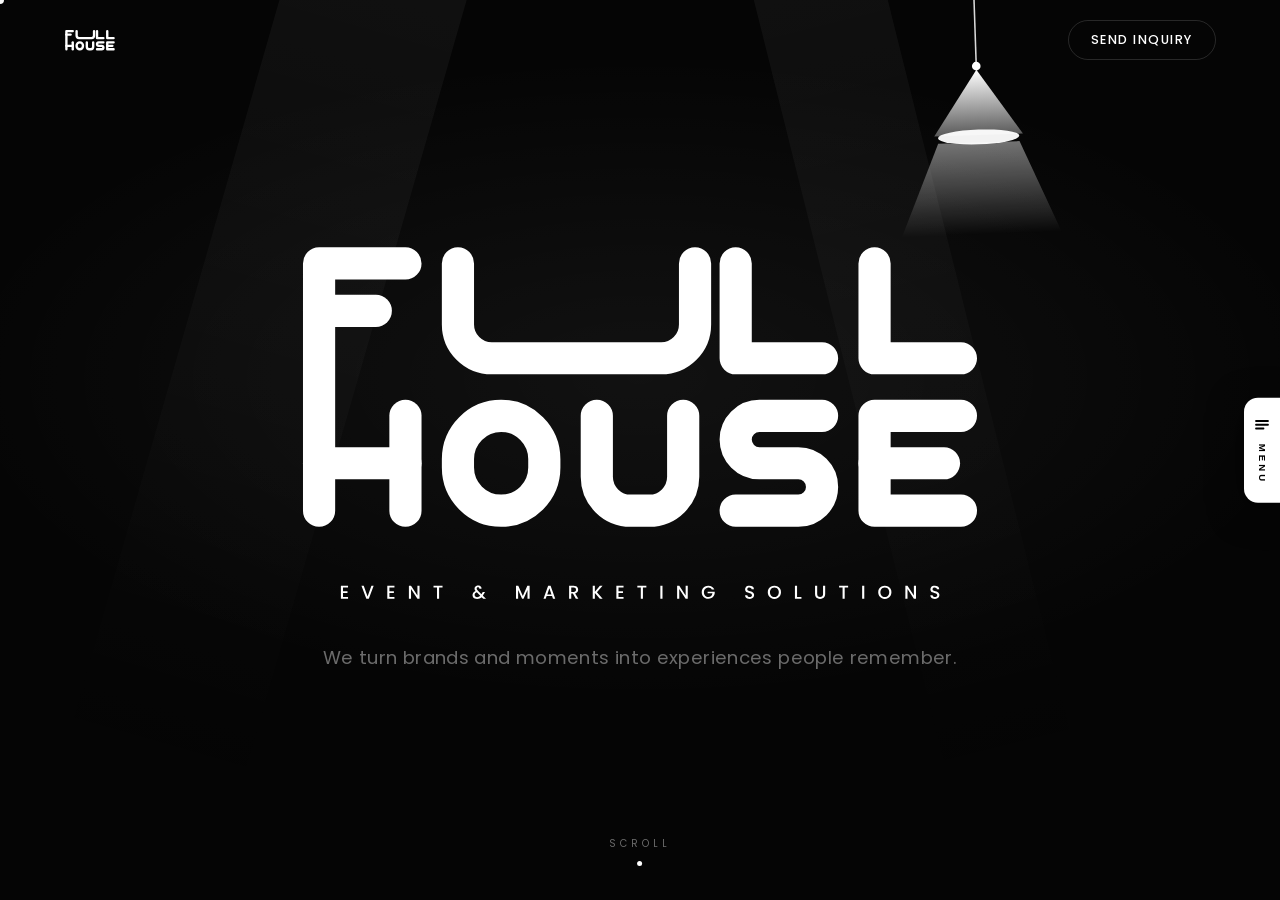
<file: index.html>
<!DOCTYPE html>
<html lang="en">
<head>
<meta charset="UTF-8">
<meta name="viewport" content="width=device-width, initial-scale=1.0">
<title>Full House — Event & Marketing Solutions</title>
<meta name="description" content="Full House is an events and marketing company. We design, build and run experiences, and we create the brands and campaigns that fill them.">
<link rel="stylesheet" href="css/style.css">
</head>
<body>
<svg xmlns="http://www.w3.org/2000/svg" xmlns:xlink="http://www.w3.org/1999/xlink" width="0" height="0" style="position:absolute">
<defs>
<g>
<symbol overflow="visible" id="glyph0-0">
<path style="stroke:none;" d="M 0 -11.546875 L 8.25 -11.546875 L 8.25 0 L 0 0 Z M 6.9375 -10.71875 L 1.3125 -10.71875 L 4.125 -6.515625 Z M 0.828125 -1.5625 L 3.625 -5.78125 L 0.828125 -9.984375 Z M 7.421875 -1.5625 L 7.421875 -9.984375 L 4.625 -5.78125 Z M 6.9375 -0.828125 L 4.125 -5.03125 L 1.3125 -0.828125 Z M 6.9375 -0.828125 "/>
</symbol>
<symbol overflow="visible" id="glyph0-1">
<path style="stroke:none;" d="M 3.125 -9.953125 L 3.125 -6.578125 L 7.078125 -6.578125 L 7.078125 -5.046875 L 3.125 -5.046875 L 3.125 -1.53125 L 7.578125 -1.53125 L 7.578125 0 L 1.234375 0 L 1.234375 -11.484375 L 7.578125 -11.484375 L 7.578125 -9.953125 Z M 3.125 -9.953125 "/>
</symbol>
<symbol overflow="visible" id="glyph0-2">
<path style="stroke:none;" d="M 11.125 -11.46875 L 6.8125 0 L 4.640625 0 L 0.3125 -11.46875 L 2.328125 -11.46875 L 5.71875 -1.9375 L 9.140625 -11.46875 Z M 11.125 -11.46875 "/>
</symbol>
<symbol overflow="visible" id="glyph0-3">
<path style="stroke:none;" d="M 10.65625 0 L 8.78125 0 L 3.125 -8.5625 L 3.125 0 L 1.234375 0 L 1.234375 -11.484375 L 3.125 -11.484375 L 8.78125 -2.9375 L 8.78125 -11.484375 L 10.65625 -11.484375 Z M 10.65625 0 "/>
</symbol>
<symbol overflow="visible" id="glyph0-4">
<path style="stroke:none;" d="M 8.640625 -11.46875 L 8.640625 -9.9375 L 5.59375 -9.9375 L 5.59375 0 L 3.71875 0 L 3.71875 -9.9375 L 0.640625 -9.9375 L 0.640625 -11.46875 Z M 8.640625 -11.46875 "/>
</symbol>
<symbol overflow="visible" id="glyph0-5">
<path style="stroke:none;" d=""/>
</symbol>
<symbol overflow="visible" id="glyph0-6">
<path style="stroke:none;" d="M 10.09375 0 L 8.671875 -1.421875 C 8.128906 -0.867188 7.53125 -0.457031 6.875 -0.1875 C 6.226562 0.0820312 5.503906 0.21875 4.703125 0.21875 C 3.890625 0.21875 3.164062 0.078125 2.53125 -0.203125 C 1.90625 -0.492188 1.421875 -0.90625 1.078125 -1.4375 C 0.742188 -1.976562 0.578125 -2.597656 0.578125 -3.296875 C 0.578125 -4.085938 0.800781 -4.796875 1.25 -5.421875 C 1.707031 -6.046875 2.378906 -6.535156 3.265625 -6.890625 C 2.941406 -7.273438 2.710938 -7.632812 2.578125 -7.96875 C 2.453125 -8.3125 2.390625 -8.6875 2.390625 -9.09375 C 2.390625 -9.59375 2.519531 -10.039062 2.78125 -10.4375 C 3.039062 -10.832031 3.410156 -11.144531 3.890625 -11.375 C 4.378906 -11.613281 4.941406 -11.734375 5.578125 -11.734375 C 6.222656 -11.734375 6.773438 -11.609375 7.234375 -11.359375 C 7.691406 -11.109375 8.03125 -10.769531 8.25 -10.34375 C 8.476562 -9.914062 8.570312 -9.4375 8.53125 -8.90625 L 6.65625 -8.90625 C 6.664062 -9.3125 6.5625 -9.628906 6.34375 -9.859375 C 6.132812 -10.085938 5.851562 -10.203125 5.5 -10.203125 C 5.132812 -10.203125 4.835938 -10.09375 4.609375 -9.875 C 4.390625 -9.65625 4.28125 -9.394531 4.28125 -9.09375 C 4.28125 -8.789062 4.363281 -8.492188 4.53125 -8.203125 C 4.695312 -7.910156 4.992188 -7.535156 5.421875 -7.078125 L 8.46875 -4.0625 L 9.640625 -5.984375 L 11.671875 -5.984375 L 10.1875 -3.453125 L 9.765625 -2.765625 L 12.5625 0 Z M 4.703125 -1.390625 C 5.734375 -1.390625 6.644531 -1.8125 7.4375 -2.65625 L 4.40625 -5.703125 C 3.101562 -5.191406 2.453125 -4.410156 2.453125 -3.359375 C 2.453125 -2.804688 2.660156 -2.335938 3.078125 -1.953125 C 3.503906 -1.578125 4.046875 -1.390625 4.703125 -1.390625 Z M 4.703125 -1.390625 "/>
</symbol>
<symbol overflow="visible" id="glyph0-7">
<path style="stroke:none;" d="M 13.3125 -11.46875 L 13.3125 0 L 11.4375 0 L 11.4375 -7.859375 L 7.9375 0 L 6.640625 0 L 3.125 -7.859375 L 3.125 0 L 1.234375 0 L 1.234375 -11.46875 L 3.265625 -11.46875 L 7.296875 -2.46875 L 11.296875 -11.46875 Z M 13.3125 -11.46875 "/>
</symbol>
<symbol overflow="visible" id="glyph0-8">
<path style="stroke:none;" d="M 8.15625 -2.34375 L 3.34375 -2.34375 L 2.53125 0 L 0.5625 0 L 4.671875 -11.484375 L 6.84375 -11.484375 L 10.953125 0 L 8.96875 0 Z M 7.625 -3.875 L 5.765625 -9.203125 L 3.875 -3.875 Z M 7.625 -3.875 "/>
</symbol>
<symbol overflow="visible" id="glyph0-9">
<path style="stroke:none;" d="M 7.1875 0 L 4.546875 -4.59375 L 3.125 -4.59375 L 3.125 0 L 1.234375 0 L 1.234375 -11.46875 L 5.203125 -11.46875 C 6.078125 -11.46875 6.816406 -11.3125 7.421875 -11 C 8.035156 -10.695312 8.492188 -10.285156 8.796875 -9.765625 C 9.097656 -9.253906 9.25 -8.675781 9.25 -8.03125 C 9.25 -7.28125 9.03125 -6.597656 8.59375 -5.984375 C 8.164062 -5.378906 7.5 -4.96875 6.59375 -4.75 L 9.4375 0 Z M 3.125 -6.09375 L 5.203125 -6.09375 C 5.898438 -6.09375 6.425781 -6.265625 6.78125 -6.609375 C 7.144531 -6.960938 7.328125 -7.4375 7.328125 -8.03125 C 7.328125 -8.625 7.148438 -9.085938 6.796875 -9.421875 C 6.441406 -9.765625 5.910156 -9.9375 5.203125 -9.9375 L 3.125 -9.9375 Z M 3.125 -6.09375 "/>
</symbol>
<symbol overflow="visible" id="glyph0-10">
<path style="stroke:none;" d="M 7.5625 0 L 3.125 -5.125 L 3.125 0 L 1.234375 0 L 1.234375 -11.46875 L 3.125 -11.46875 L 3.125 -6.234375 L 7.578125 -11.46875 L 9.9375 -11.46875 L 4.953125 -5.71875 L 10.015625 0 Z M 7.5625 0 "/>
</symbol>
<symbol overflow="visible" id="glyph0-11">
<path style="stroke:none;" d="M 3.125 -11.46875 L 3.125 0 L 1.234375 0 L 1.234375 -11.46875 Z M 3.125 -11.46875 "/>
</symbol>
<symbol overflow="visible" id="glyph0-12">
<path style="stroke:none;" d="M 9.53125 -8.171875 C 9.238281 -8.742188 8.828125 -9.175781 8.296875 -9.46875 C 7.765625 -9.757812 7.15625 -9.90625 6.46875 -9.90625 C 5.707031 -9.90625 5.03125 -9.734375 4.4375 -9.390625 C 3.84375 -9.046875 3.378906 -8.5625 3.046875 -7.9375 C 2.710938 -7.3125 2.546875 -6.585938 2.546875 -5.765625 C 2.546875 -4.929688 2.710938 -4.195312 3.046875 -3.5625 C 3.378906 -2.9375 3.84375 -2.453125 4.4375 -2.109375 C 5.03125 -1.765625 5.707031 -1.59375 6.46875 -1.59375 C 7.488281 -1.59375 8.316406 -1.878906 8.953125 -2.453125 C 9.597656 -3.023438 9.988281 -3.800781 10.125 -4.78125 L 5.828125 -4.78125 L 5.828125 -6.28125 L 12.140625 -6.28125 L 12.140625 -4.8125 C 12.023438 -3.925781 11.707031 -3.109375 11.1875 -2.359375 C 10.675781 -1.609375 10.007812 -1.007812 9.1875 -0.5625 C 8.375 -0.125 7.46875 0.09375 6.46875 0.09375 C 5.382812 0.09375 4.394531 -0.15625 3.5 -0.65625 C 2.613281 -1.15625 1.910156 -1.847656 1.390625 -2.734375 C 0.867188 -3.628906 0.609375 -4.640625 0.609375 -5.765625 C 0.609375 -6.878906 0.867188 -7.878906 1.390625 -8.765625 C 1.910156 -9.660156 2.617188 -10.359375 3.515625 -10.859375 C 4.421875 -11.359375 5.40625 -11.609375 6.46875 -11.609375 C 7.6875 -11.609375 8.769531 -11.304688 9.71875 -10.703125 C 10.675781 -10.109375 11.367188 -9.265625 11.796875 -8.171875 Z M 9.53125 -8.171875 "/>
</symbol>
<symbol overflow="visible" id="glyph0-13">
<path style="stroke:none;" d="M 5.015625 0.109375 C 4.242188 0.109375 3.550781 -0.0195312 2.9375 -0.28125 C 2.320312 -0.550781 1.835938 -0.929688 1.484375 -1.421875 C 1.128906 -1.921875 0.953125 -2.503906 0.953125 -3.171875 L 2.96875 -3.171875 C 3.007812 -2.671875 3.203125 -2.257812 3.546875 -1.9375 C 3.898438 -1.625 4.390625 -1.46875 5.015625 -1.46875 C 5.660156 -1.46875 6.164062 -1.625 6.53125 -1.9375 C 6.894531 -2.25 7.078125 -2.65625 7.078125 -3.15625 C 7.078125 -3.539062 6.960938 -3.851562 6.734375 -4.09375 C 6.515625 -4.332031 6.234375 -4.515625 5.890625 -4.640625 C 5.554688 -4.773438 5.09375 -4.921875 4.5 -5.078125 C 3.75 -5.273438 3.140625 -5.472656 2.671875 -5.671875 C 2.210938 -5.878906 1.816406 -6.195312 1.484375 -6.625 C 1.148438 -7.0625 0.984375 -7.632812 0.984375 -8.34375 C 0.984375 -9.007812 1.148438 -9.585938 1.484375 -10.078125 C 1.816406 -10.578125 2.28125 -10.957031 2.875 -11.21875 C 3.46875 -11.476562 4.15625 -11.609375 4.9375 -11.609375 C 6.039062 -11.609375 6.945312 -11.332031 7.65625 -10.78125 C 8.375 -10.226562 8.769531 -9.46875 8.84375 -8.5 L 6.765625 -8.5 C 6.734375 -8.914062 6.535156 -9.269531 6.171875 -9.5625 C 5.804688 -9.863281 5.328125 -10.015625 4.734375 -10.015625 C 4.191406 -10.015625 3.75 -9.875 3.40625 -9.59375 C 3.070312 -9.320312 2.90625 -8.929688 2.90625 -8.421875 C 2.90625 -8.066406 3.007812 -7.773438 3.21875 -7.546875 C 3.4375 -7.316406 3.707031 -7.132812 4.03125 -7 C 4.363281 -6.875 4.816406 -6.734375 5.390625 -6.578125 C 6.148438 -6.367188 6.769531 -6.160156 7.25 -5.953125 C 7.726562 -5.742188 8.132812 -5.421875 8.46875 -4.984375 C 8.800781 -4.554688 8.96875 -3.976562 8.96875 -3.25 C 8.96875 -2.664062 8.8125 -2.113281 8.5 -1.59375 C 8.1875 -1.082031 7.726562 -0.671875 7.125 -0.359375 C 6.53125 -0.046875 5.828125 0.109375 5.015625 0.109375 Z M 5.015625 0.109375 "/>
</symbol>
<symbol overflow="visible" id="glyph0-14">
<path style="stroke:none;" d="M 6.46875 0.109375 C 5.40625 0.109375 4.421875 -0.140625 3.515625 -0.640625 C 2.617188 -1.140625 1.910156 -1.835938 1.390625 -2.734375 C 0.867188 -3.628906 0.609375 -4.640625 0.609375 -5.765625 C 0.609375 -6.878906 0.867188 -7.878906 1.390625 -8.765625 C 1.910156 -9.660156 2.617188 -10.359375 3.515625 -10.859375 C 4.421875 -11.359375 5.40625 -11.609375 6.46875 -11.609375 C 7.539062 -11.609375 8.523438 -11.359375 9.421875 -10.859375 C 10.328125 -10.359375 11.035156 -9.660156 11.546875 -8.765625 C 12.066406 -7.878906 12.328125 -6.878906 12.328125 -5.765625 C 12.328125 -4.640625 12.066406 -3.628906 11.546875 -2.734375 C 11.035156 -1.835938 10.328125 -1.140625 9.421875 -0.640625 C 8.523438 -0.140625 7.539062 0.109375 6.46875 0.109375 Z M 6.46875 -1.515625 C 7.226562 -1.515625 7.90625 -1.6875 8.5 -2.03125 C 9.09375 -2.382812 9.554688 -2.878906 9.890625 -3.515625 C 10.222656 -4.160156 10.390625 -4.910156 10.390625 -5.765625 C 10.390625 -6.609375 10.222656 -7.347656 9.890625 -7.984375 C 9.554688 -8.617188 9.09375 -9.109375 8.5 -9.453125 C 7.90625 -9.796875 7.226562 -9.96875 6.46875 -9.96875 C 5.707031 -9.96875 5.03125 -9.796875 4.4375 -9.453125 C 3.84375 -9.109375 3.378906 -8.617188 3.046875 -7.984375 C 2.710938 -7.347656 2.546875 -6.609375 2.546875 -5.765625 C 2.546875 -4.910156 2.710938 -4.160156 3.046875 -3.515625 C 3.378906 -2.878906 3.84375 -2.382812 4.4375 -2.03125 C 5.03125 -1.6875 5.707031 -1.515625 6.46875 -1.515625 Z M 6.46875 -1.515625 "/>
</symbol>
<symbol overflow="visible" id="glyph0-15">
<path style="stroke:none;" d="M 3.125 -1.515625 L 7 -1.515625 L 7 0 L 1.234375 0 L 1.234375 -11.46875 L 3.125 -11.46875 Z M 3.125 -1.515625 "/>
</symbol>
<symbol overflow="visible" id="glyph0-16">
<path style="stroke:none;" d="M 3.109375 -11.46875 L 3.109375 -4.15625 C 3.109375 -3.289062 3.332031 -2.632812 3.78125 -2.1875 C 4.238281 -1.75 4.875 -1.53125 5.6875 -1.53125 C 6.519531 -1.53125 7.160156 -1.75 7.609375 -2.1875 C 8.066406 -2.632812 8.296875 -3.289062 8.296875 -4.15625 L 8.296875 -11.46875 L 10.1875 -11.46875 L 10.1875 -4.1875 C 10.1875 -3.25 9.976562 -2.457031 9.5625 -1.8125 C 9.15625 -1.164062 8.609375 -0.679688 7.921875 -0.359375 C 7.242188 -0.046875 6.492188 0.109375 5.671875 0.109375 C 4.847656 0.109375 4.097656 -0.046875 3.421875 -0.359375 C 2.742188 -0.679688 2.207031 -1.164062 1.8125 -1.8125 C 1.414062 -2.457031 1.21875 -3.25 1.21875 -4.1875 L 1.21875 -11.46875 Z M 3.109375 -11.46875 "/>
</symbol>
</g>
</defs>
<g id="fh-art">


<path style="fill:none;stroke-width:28.5;stroke-linecap:round;stroke-linejoin:round;stroke:rgb(100%,100%,100%);stroke-opacity:1;stroke-miterlimit:4;" d="M 165.75 409.5 L 165.75 190.5 L 242.25 190.5 "/>
<path style="fill:none;stroke-width:28.5;stroke-linecap:round;stroke-linejoin:round;stroke:rgb(100%,100%,100%);stroke-opacity:1;stroke-miterlimit:4;" d="M 165.75 232.5 L 216 232.5 "/>
<path style="fill:none;stroke-width:28.5;stroke-linecap:round;stroke-linejoin:round;stroke:rgb(100%,100%,100%);stroke-opacity:1;stroke-miterlimit:4;" d="M 242.25 325.5 L 242.25 409.5 "/>
<path style="fill:none;stroke-width:28.5;stroke-linecap:round;stroke-linejoin:round;stroke:rgb(100%,100%,100%);stroke-opacity:1;stroke-miterlimit:4;" d="M 165.75 367.5 L 242.25 367.5 "/>
<path style="fill:none;stroke-width:28.5;stroke-linecap:round;stroke-linejoin:round;stroke:rgb(100%,100%,100%);stroke-opacity:1;stroke-miterlimit:4;" d="M 288.75 190.5 L 288.75 244.5 C 288.75 261.070312 302.179688 274.5 318.75 274.5 L 468.75 274.5 C 485.320312 274.5 498.75 261.070312 498.75 244.5 L 498.75 190.5 "/>
<path style="fill:none;stroke-width:28.5;stroke-linecap:round;stroke-linejoin:round;stroke:rgb(100%,100%,100%);stroke-opacity:1;stroke-miterlimit:4;" d="M 327 325.5 C 348.125 325.5 365.25 342.625 365.25 363.75 L 365.25 371.25 C 365.25 392.375 348.125 409.5 327 409.5 C 305.875 409.5 288.75 392.375 288.75 371.25 L 288.75 363.75 C 288.75 342.625 305.875 325.5 327 325.5 Z M 327 325.5 "/>
<path style="fill:none;stroke-width:28.5;stroke-linecap:round;stroke-linejoin:round;stroke:rgb(100%,100%,100%);stroke-opacity:1;stroke-miterlimit:4;" d="M 411.75 325.5 L 411.75 379.5 C 411.75 396.070312 425.179688 409.5 441.75 409.5 L 458.25 409.5 C 474.820312 409.5 488.25 396.070312 488.25 379.5 L 488.25 325.5 "/>
<path style="fill:none;stroke-width:28.5;stroke-linecap:round;stroke-linejoin:round;stroke:rgb(100%,100%,100%);stroke-opacity:1;stroke-miterlimit:4;" d="M 534.75 190.5 L 534.75 274.5 L 611.25 274.5 "/>
<path style="fill:none;stroke-width:28.5;stroke-linecap:round;stroke-linejoin:round;stroke:rgb(100%,100%,100%);stroke-opacity:1;stroke-miterlimit:4;" d="M 657.75 190.5 L 657.75 274.5 L 734.25 274.5 "/>
<path style="fill:none;stroke-width:28.5;stroke-linecap:round;stroke-linejoin:round;stroke:rgb(100%,100%,100%);stroke-opacity:1;stroke-miterlimit:4;" d="M 611.25 325.5 L 555.75 325.5 C 544.152344 325.5 534.75 334.902344 534.75 346.5 C 534.75 358.097656 544.152344 367.5 555.75 367.5 L 590.25 367.5 C 601.847656 367.5 611.25 376.902344 611.25 388.5 C 611.25 400.097656 601.847656 409.5 590.25 409.5 L 534.75 409.5 "/>
<path style="fill:none;stroke-width:28.5;stroke-linecap:round;stroke-linejoin:round;stroke:rgb(100%,100%,100%);stroke-opacity:1;stroke-miterlimit:4;" d="M 734.25 325.5 L 657.75 325.5 L 657.75 409.5 L 734.25 409.5 "/>
<path style="fill:none;stroke-width:28.5;stroke-linecap:round;stroke-linejoin:round;stroke:rgb(100%,100%,100%);stroke-opacity:1;stroke-miterlimit:4;" d="M 657.75 367.5 L 719.25 367.5 "/>
<g style="fill:rgb(100%,100%,100%);fill-opacity:1;">
  <use xlink:href="#glyph0-1" x="183.835938" y="487.500488"/>
</g>
<g style="fill:rgb(100%,100%,100%);fill-opacity:1;">
  <use xlink:href="#glyph0-2" x="202.975938" y="487.500488"/>
</g>
<g style="fill:rgb(100%,100%,100%);fill-opacity:1;">
  <use xlink:href="#glyph0-1" x="224.937438" y="487.500488"/>
</g>
<g style="fill:rgb(100%,100%,100%);fill-opacity:1;">
  <use xlink:href="#glyph0-3" x="244.077438" y="487.500488"/>
</g>
<g style="fill:rgb(100%,100%,100%);fill-opacity:1;">
  <use xlink:href="#glyph0-4" x="266.467938" y="487.500488"/>
</g>
<g style="fill:rgb(100%,100%,100%);fill-opacity:1;">
  <use xlink:href="#glyph0-5" x="286.284438" y="487.500488"/>
</g>
<g style="fill:rgb(100%,100%,100%);fill-opacity:1;">
  <use xlink:href="#glyph0-6" x="301.068438" y="487.500488"/>
</g>
<g style="fill:rgb(100%,100%,100%);fill-opacity:1;">
  <use xlink:href="#glyph0-5" x="324.135438" y="487.500488"/>
</g>
<g style="fill:rgb(100%,100%,100%);fill-opacity:1;">
  <use xlink:href="#glyph0-7" x="338.919438" y="487.500488"/>
</g>
<g style="fill:rgb(100%,100%,100%);fill-opacity:1;">
  <use xlink:href="#glyph0-8" x="363.966438" y="487.500488"/>
</g>
<g style="fill:rgb(100%,100%,100%);fill-opacity:1;">
  <use xlink:href="#glyph0-9" x="385.977438" y="487.500488"/>
</g>
<g style="fill:rgb(100%,100%,100%);fill-opacity:1;">
  <use xlink:href="#glyph0-10" x="406.899438" y="487.500488"/>
</g>
<g style="fill:rgb(100%,100%,100%);fill-opacity:1;">
  <use xlink:href="#glyph0-1" x="427.837938" y="487.500488"/>
</g>
<g style="fill:rgb(100%,100%,100%);fill-opacity:1;">
  <use xlink:href="#glyph0-4" x="446.994438" y="487.500488"/>
</g>
<g style="fill:rgb(100%,100%,100%);fill-opacity:1;">
  <use xlink:href="#glyph0-11" x="466.794438" y="487.500488"/>
</g>
<g style="fill:rgb(100%,100%,100%);fill-opacity:1;">
  <use xlink:href="#glyph0-3" x="481.644438" y="487.500488"/>
</g>
<g style="fill:rgb(100%,100%,100%);fill-opacity:1;">
  <use xlink:href="#glyph0-12" x="504.04931" y="487.500488"/>
</g>
<g style="fill:rgb(100%,100%,100%);fill-opacity:1;">
  <use xlink:href="#glyph0-5" x="527.29781" y="487.500488"/>
</g>
<g style="fill:rgb(100%,100%,100%);fill-opacity:1;">
  <use xlink:href="#glyph0-13" x="542.09831" y="487.500488"/>
</g>
<g style="fill:rgb(100%,100%,100%);fill-opacity:1;">
  <use xlink:href="#glyph0-14" x="562.55831" y="487.500488"/>
</g>
<g style="fill:rgb(100%,100%,100%);fill-opacity:1;">
  <use xlink:href="#glyph0-15" x="585.98831" y="487.500488"/>
</g>
<g style="fill:rgb(100%,100%,100%);fill-opacity:1;">
  <use xlink:href="#glyph0-16" x="603.82481" y="487.500488"/>
</g>
<g style="fill:rgb(100%,100%,100%);fill-opacity:1;">
  <use xlink:href="#glyph0-4" x="625.70381" y="487.500488"/>
</g>
<g style="fill:rgb(100%,100%,100%);fill-opacity:1;">
  <use xlink:href="#glyph0-11" x="645.52031" y="487.500488"/>
</g>
<g style="fill:rgb(100%,100%,100%);fill-opacity:1;">
  <use xlink:href="#glyph0-14" x="660.37031" y="487.500488"/>
</g>
<g style="fill:rgb(100%,100%,100%);fill-opacity:1;">
  <use xlink:href="#glyph0-3" x="683.80031" y="487.500488"/>
</g>
<g style="fill:rgb(100%,100%,100%);fill-opacity:1;">
  <use xlink:href="#glyph0-13" x="706.20731" y="487.500488"/>
</g>

</g>
<symbol id="fh-logo" viewBox="140 160 620 345"><use xlink:href="#fh-art" href="#fh-art"/></symbol>
<symbol id="fh-mark" viewBox="140 165 620 265"><use xlink:href="#fh-art" href="#fh-art"/></symbol>
</svg>


<div class="cursor-dot"></div>
<div class="cursor-ring"></div>

<!-- preloader -->
<div id="loader">
  <svg class="lamp-mini" viewBox="0 0 100 120" fill="none">
    <line x1="50" y1="0" x2="50" y2="34" stroke="#fff" stroke-width="3"/>
    <circle cx="50" cy="38" r="5" fill="#fff"/>
    <path d="M50 44 L78 92 L22 92 Z" fill="url(#lg1)"/>
    <ellipse cx="50" cy="94" rx="26" ry="6" fill="#fff" opacity=".9"/>
    <defs><linearGradient id="lg1" x1="50" y1="44" x2="50" y2="92" gradientUnits="userSpaceOnUse"><stop stop-color="#fff"/><stop offset="1" stop-color="#666"/></linearGradient></defs>
  </svg>
  <div class="word" id="loaderWord">FULL HOUSE</div>
  <div class="tag" id="loaderTag">EVENT &amp; MARKETING SOLUTIONS</div>
</div>

<nav id="nav">
  <a class="nav-logo" href="#top" aria-label="Full House - back to top"><svg class="logo-svg"><use xlink:href="#fh-mark" href="#fh-mark"/></svg></a>
  <a class="nav-cta magnetic" href="#contact">SEND INQUIRY</a>
</nav>

<button class="side-handle" id="sideHandle" aria-label="Open site menu"><svg viewBox="0 0 24 24" fill="none" stroke="currentColor" stroke-width="2.4" stroke-linecap="round"><path d="M4 7h16M4 12h16M4 17h10"/></svg><span>MENU</span></button>
<div class="side-scrim" id="sideScrim"></div>
<aside class="side-menu" id="sideMenu" aria-label="Site menu">
  <div class="sm-top"><svg class="logo-svg"><use xlink:href="#fh-mark" href="#fh-mark"/></svg><button class="sm-close" id="sideClose" aria-label="Close menu">✕</button></div>
  <div class="sm-tag">WHERE TO?</div>
  <a class="sm-link" href="#top"><svg viewBox="0 0 24 24" fill="none" stroke="currentColor" stroke-width="2" stroke-linecap="round" stroke-linejoin="round"><path d="M3 11l9-8 9 8"/><path d="M5.5 9.5V20h13V9.5"/></svg><span><span class="tt">HOME</span><span class="dd">The big idea, up top</span></span></a>
  <a class="sm-link" href="#who"><svg viewBox="0 0 24 24" fill="none" stroke="currentColor" stroke-width="2" stroke-linecap="round" stroke-linejoin="round"><circle cx="9" cy="8" r="3.2"/><path d="M3 20c.7-3.3 3.2-5 6-5s5.3 1.7 6 5"/><circle cx="17" cy="9" r="2.4"/><path d="M15.5 15.2c2.7.3 4.8 1.8 5.5 4.8"/></svg><span><span class="tt">WHO WE ARE</span><span class="dd">The house and its people</span></span></a>
  <a class="sm-link" href="#values"><svg viewBox="0 0 24 24" fill="currentColor"><path d="M12 0 C13 7 17 11 24 12 C17 13 13 17 12 24 C11 17 7 13 0 12 C7 11 11 7 12 0 Z"/></svg><span><span class="tt">VALUES</span><span class="dd">Six principles behind every project</span></span></a>
  <a class="sm-link" href="#what"><svg viewBox="0 0 24 24" fill="none" stroke="currentColor" stroke-width="2" stroke-linecap="round" stroke-linejoin="round"><rect x="3.5" y="3.5" width="7" height="7" rx="1.5"/><rect x="13.5" y="3.5" width="7" height="7" rx="1.5"/><rect x="3.5" y="13.5" width="7" height="7" rx="1.5"/><rect x="13.5" y="13.5" width="7" height="7" rx="1.5"/></svg><span><span class="tt">WHAT WE DO</span><span class="dd">Events & marketing, end to end</span></span></a>
  <a class="sm-link" href="#moments"><svg viewBox="0 0 24 24" fill="none" stroke="currentColor" stroke-width="2" stroke-linecap="round" stroke-linejoin="round"><rect x="3" y="7" width="18" height="13" rx="2.5"/><circle cx="12" cy="13.5" r="3.5"/><path d="M8.5 7l1.5-2.5h4L15.5 7"/></svg><span><span class="tt">MOMENTS</span><span class="dd">Scenes worth remembering</span></span></a>
  <a class="sm-link" href="#how"><svg viewBox="0 0 24 24" fill="none" stroke="currentColor" stroke-width="2" stroke-linecap="round" stroke-linejoin="round"><circle cx="5" cy="6" r="1.4" fill="currentColor" stroke="none"/><path d="M10 6h10"/><circle cx="5" cy="12" r="1.4" fill="currentColor" stroke="none"/><path d="M10 12h10"/><circle cx="5" cy="18" r="1.4" fill="currentColor" stroke="none"/><path d="M10 18h10"/></svg><span><span class="tt">HOW WE WORK</span><span class="dd">Six steps, no surprises</span></span></a>
  <a class="sm-link" href="#why"><svg viewBox="0 0 24 24" fill="none" stroke="currentColor" stroke-width="2" stroke-linecap="round" stroke-linejoin="round"><circle cx="12" cy="12" r="9"/><path d="M8.5 12.2l2.4 2.4 4.8-5"/></svg><span><span class="tt">WHY FULL HOUSE</span><span class="dd">One team, A to Z</span></span></a>
  <a class="sm-link" href="#contact"><svg viewBox="0 0 24 24" fill="none" stroke="currentColor" stroke-width="2" stroke-linecap="round" stroke-linejoin="round"><path d="M21 12a8.5 8.5 0 0 1-12.4 7.5L3 21l1.6-5.4A8.5 8.5 0 1 1 21 12Z"/></svg><span><span class="tt">CONTACT</span><span class="dd">Tell us your moment</span></span></a>
  <a class="sm-cta" href="#contact">SEND INQUIRY</a>
</aside>

<!-- hero -->
<main id="pages">
<header id="top">
  <div class="hero-vignette"></div>
  <div class="beams" aria-hidden="true"><div class="beam"></div><div class="beam b2"></div></div>

  <div class="pendulum" id="pendulum">
    <svg viewBox="0 0 340 430" fill="none">
      <line x1="170" y1="-10" x2="170" y2="150" stroke="rgba(255,255,255,.85)" stroke-width="2.5"/>
      <circle cx="170" cy="156" r="7" fill="#fff"/>
      <path d="M170 162 L242 268 L98 268 Z" fill="url(#shade)"/>
      <ellipse cx="170" cy="271" rx="66" ry="12" fill="#fff" opacity=".95"/>
      <path class="cone" d="M104 280 L236 280 L300 430 L40 430 Z" fill="url(#cone)" opacity=".55"/>
      <defs>
        <linearGradient id="shade" x1="170" y1="162" x2="170" y2="268" gradientUnits="userSpaceOnUse"><stop stop-color="#fff"/><stop offset="1" stop-color="#5a5a5a"/></linearGradient>
        <linearGradient id="cone" x1="170" y1="280" x2="170" y2="430" gradientUnits="userSpaceOnUse"><stop stop-color="#fff" stop-opacity=".8"/><stop offset="1" stop-color="#fff" stop-opacity="0"/></linearGradient>
      </defs>
    </svg>
  </div>

  <div class="hero-inner">
    <h1 class="sr-only">Full House</h1><svg class="hero-logo" aria-label="Full House"><use xlink:href="#fh-logo" href="#fh-logo"/></svg>
    <div class="hero-line">We turn brands and moments into experiences people remember.</div>
  </div>

  <div class="secret" id="secret"><p>Nothing left to chance.</p></div>

  <div class="scroll-cue"><span>SCROLL</span><span class="dot"></span></div>
</header>

<!-- marquee -->
<div class="marquee" aria-hidden="true">
  <div class="marquee-track" id="mqt">
    <span>EVENTS ✦ <i class="o">MARKETING</i> ✦ PRODUCTION ✦ <i class="o">BRANDING</i> ✦ ACTIVATIONS ✦ <i class="o">MEDIA</i> ✦ CONCERTS ✦ <i class="o">CAMPAIGNS</i> ✦&nbsp;</span>
    <span>EVENTS ✦ <i class="o">MARKETING</i> ✦ PRODUCTION ✦ <i class="o">BRANDING</i> ✦ ACTIVATIONS ✦ <i class="o">MEDIA</i> ✦ CONCERTS ✦ <i class="o">CAMPAIGNS</i> ✦&nbsp;</span>
  </div>
</div>

<!-- signature -->
<section class="sign">
  <div class="eyebrow reveal"><svg viewBox="0 0 24 24" fill="#fff"><path d="M12 0 C13 7 17 11 24 12 C17 13 13 17 12 24 C11 17 7 13 0 12 C7 11 11 7 12 0 Z"/></svg>07 / OUR SIGNATURE</div>
  <div id="shuffle" class="reveal">Nothing left to chance.</div>
</section>
<!-- who -->
<section id="who">
  <div class="eyebrow reveal"><svg viewBox="0 0 24 24" fill="#fff"><path d="M12 0 C13 7 17 11 24 12 C17 13 13 17 12 24 C11 17 7 13 0 12 C7 11 11 7 12 0 Z"/></svg>01 / WHO WE ARE</div>
  <div class="who-grid">
    <div>
      <h2 class="reveal">From first idea<br>to a packed room.</h2>
      <p class="lead reveal">Full House is an events and marketing company. We design, build and run experiences, and we create the brands and campaigns that fill them. Production, creative, media and guest experience sit under one roof, so you get one team, one plan and one standard of quality.</p>
      <div class="chips reveal">
        <button type="button" class="chip" data-sector="corporations">Corporations</button><button type="button" class="chip" data-sector="governments">Governments</button><button type="button" class="chip" data-sector="startups">Startups</button><button type="button" class="chip" data-sector="artists">Artists</button><button type="button" class="chip" data-sector="families">Families</button><div class="chip-hint">Tap a crowd to see their world</div>
      </div>
    </div>
    <div class="img-card who-img reveal parallax"><img id="whoImg" src="assets/images/stock-stage.jpg" alt="A festival stage glowing over a huge crowd at night" loading="lazy" decoding="async"><div class="who-cap" id="whoCap"></div></div>
  </div>
  <div class="vm-grid">
    <div class="vm-card reveal">
      <div class="lbl"><svg viewBox="0 0 24 24" fill="#fff"><path d="M12 0 C13 7 17 11 24 12 C17 13 13 17 12 24 C11 17 7 13 0 12 C7 11 11 7 12 0 Z"/></svg>VISION</div>
      <p>To be the region's most trusted name for unforgettable events and brands that people talk about, with nothing left to chance.</p>
    </div>
    <div class="vm-card reveal">
      <div class="lbl"><svg viewBox="0 0 24 24" fill="#fff"><path d="M12 0 C13 7 17 11 24 12 C17 13 13 17 12 24 C11 17 7 13 0 12 C7 11 11 7 12 0 Z"/></svg>MISSION</div>
      <p>To turn our clients' ideas into live experiences and powerful brands, through creativity, technical excellence and flawless execution, delivered by one integrated team.</p>
    </div>
  </div>
</section>

<!-- values -->
<section id="values">
  <div class="eyebrow reveal"><svg viewBox="0 0 24 24" fill="#fff"><path d="M12 0 C13 7 17 11 24 12 C17 13 13 17 12 24 C11 17 7 13 0 12 C7 11 11 7 12 0 Z"/></svg>02 / VALUES</div>
  <h2 class="reveal">Six principles behind<br>every project.</h2>
  <div class="values-grid" id="valuesGrid"></div>
</section>
<!-- what we do -->
<section id="what">
  <div class="what-wrap">
    <div class="what-left">
      <div class="eyebrow reveal"><svg viewBox="0 0 24 24" fill="#fff"><path d="M12 0 C13 7 17 11 24 12 C17 13 13 17 12 24 C11 17 7 13 0 12 C7 11 11 7 12 0 Z"/></svg>03 / WHAT WE DO</div>
      <h2 class="reveal">Two worlds.<br>One house.</h2>
      <p class="lead reveal">Events and marketing, delivered end to end by one team.</p>
      <div class="toggle reveal" id="toggle">
        <div class="pill"></div>
        <button class="on" data-tab="events" type="button">EVENTS</button>
        <button data-tab="marketing" type="button">MARKETING</button>
      </div>
      <div class="img-card what-img reveal" id="whatImgCard"><img id="whatImg" src="assets/images/stock-events.jpg" alt="A roaring crowd under stage smoke and lights" loading="lazy"></div>
    </div>
    <div class="svc-grid" id="svcGrid"></div>
  </div>
</section>
<!-- moments -->
<section id="moments">
  <div class="eyebrow reveal"><svg viewBox="0 0 24 24" fill="#fff"><path d="M12 0 C13 7 17 11 24 12 C17 13 13 17 12 24 C11 17 7 13 0 12 C7 11 11 7 12 0 Z"/></svg>04 / MOMENTS</div>
  <h2 class="reveal">Made to be<br>remembered.</h2>
  <div class="acc reveal" id="acc">
    <figure class="acc-panel on"><img src="assets/images/moment-concert.jpg" alt="A packed concert under spotlight beams" loading="lazy" decoding="async"><figcaption><span class="cap">Concerts &amp; festivals</span></figcaption><span class="plus">+</span></figure>
    <figure class="acc-panel"><img src="assets/images/stock-concert.jpg" alt="A crowd facing a glowing stage at night" loading="lazy"><figcaption><span class="cap">Live crowds</span></figcaption><span class="plus">+</span></figure>
    <figure class="acc-panel"><img src="assets/images/moment-gala.jpg" alt="A gala stage glowing under hanging lamps"><figcaption><span class="cap">Corporate &amp; launches</span></figcaption><span class="plus">+</span></figure>
    <figure class="acc-panel"><img src="assets/images/stock-gala.jpg" alt="A banquet hall set for a gala dinner" loading="lazy"><figcaption><span class="cap">Galas &amp; fine dining</span></figcaption><span class="plus">+</span></figure>
    <figure class="acc-panel"><img src="assets/images/moment-booth.jpg" alt="A glowing brand activation booth in a dark hall"><figcaption><span class="cap">Activations &amp; experiences</span></figcaption><span class="plus">+</span></figure>
  </div>
  <div class="acc-hint reveal">TAP ANY SCENE FOR FULL SCREEN</div>
</section>

<!-- photo band -->
<div class="pband" aria-label="Event photo gallery">
  <div class="pband-track" id="pbandTrack"></div>
</div>
<!-- how -->
<section id="how">
  <div class="eyebrow reveal"><svg viewBox="0 0 24 24" fill="#fff"><path d="M12 0 C13 7 17 11 24 12 C17 13 13 17 12 24 C11 17 7 13 0 12 C7 11 11 7 12 0 Z"/></svg>05 / HOW WE WORK</div>
  <h2 class="reveal">Six steps.<br>No surprises.</h2>
  <div class="how-grid">
    <div>
      <div class="steps reveal" id="steps"></div>
      <div class="step-panel reveal" id="stepPanel">
        <div class="big-num" id="stepNum">01</div>
        <div class="ph" id="stepBody">
          <h3 id="stepTitle">Discover</h3>
          <p id="stepText">We listen to the brief, the audience, the budget and the goal.</p>
        </div>
      </div>
    </div>
    <div class="img-card how-img reveal parallax"><img src="assets/images/stock-spotlight.jpg" alt="Blue stage spotlights over a cheering crowd" loading="lazy"></div>
  </div>
</section>

<!-- why -->
<section id="why" style="position:relative;overflow:hidden">
  <div class="watermark" id="watermark" aria-hidden="true">FULL HOUSE ✦ FULL HOUSE ✦ FULL HOUSE</div>
  <div class="eyebrow reveal"><svg viewBox="0 0 24 24" fill="#fff"><path d="M12 0 C13 7 17 11 24 12 C17 13 13 17 12 24 C11 17 7 13 0 12 C7 11 11 7 12 0 Z"/></svg>06 / WHY FULL HOUSE</div>
  <h2 class="reveal">One team, A to Z.</h2>
  <div id="whyRows"></div>
</section>
<!-- contact -->
<section class="contact" id="contact">
  <div class="orbit" aria-hidden="true"><svg viewBox="0 0 120 120"><defs><path id="circ" d="M60,60 m-46,0 a46,46 0 1,1 92,0 a46,46 0 1,1 -92,0"/></defs><text><textPath href="#circ">FULL HOUSE ✦ EVENTS ✦ MARKETING ✦ </textPath></text></svg></div>
  <div class="eyebrow reveal" style="justify-content:center"><svg viewBox="0 0 24 24" fill="#fff"><path d="M12 0 C13 7 17 11 24 12 C17 13 13 17 12 24 C11 17 7 13 0 12 C7 11 11 7 12 0 Z"/></svg>08 / CONTACT</div>
  <h2 class="reveal">LET'S FILL<br>THE HOUSE.</h2>
  <p class="lead reveal">Tell us the moment you have in mind. We will take it from first idea to final applause.</p>
  <div class="form-head reveal">SEND AN INQUIRY</div>
  <form class="inq reveal" id="inqForm">
    <div class="inq-grid">
      <div><label for="inqName">NAME</label><input id="inqName" name="name" required autocomplete="name" placeholder="Your name"></div>
      <div><label for="inqPhone">PHONE</label><input id="inqPhone" name="phone" type="tel" autocomplete="tel" placeholder="01xxxxxxxxx"></div>
      <div><label for="inqEmail">EMAIL</label><input id="inqEmail" name="email" type="email" autocomplete="email" placeholder="you@email.com"></div>
      <div><label for="inqService">SERVICE</label><select id="inqService" name="service"><option>Event planning &amp; production</option><option>Marketing &amp; branding</option><option>Both - the full house</option><option>Not sure yet</option></select></div>
      <div class="full"><label for="inqMsg">MESSAGE</label><textarea id="inqMsg" name="message" required placeholder="Tell us about your moment - date, city, guests, budget range, anything you know."></textarea></div>
    </div>
    <div class="inq-actions">
      <button class="btn-m solid magnetic" type="button" id="inqWa">SEND VIA WHATSAPP</button>
      <button class="btn-m ghost magnetic" type="button" id="inqMail">SEND VIA EMAIL</button>
    </div>
    <div class="inq-note" id="inqNote"></div>
  </form>
  <div class="cta-row reveal">
    <a class="btn-m solid magnetic" href="https://wa.me/201055553989" target="_blank" rel="noopener">
      <svg viewBox="0 0 24 24" fill="currentColor"><path d="M17.472 14.382c-.297-.149-1.758-.867-2.03-.967-.273-.099-.471-.148-.67.15-.197.297-.767.966-.94 1.164-.173.199-.347.223-.644.075-.297-.15-1.255-.463-2.39-1.475-.883-.788-1.48-1.761-1.653-2.059-.173-.297-.018-.458.13-.606.134-.133.298-.347.446-.52.149-.174.198-.298.298-.497.099-.198.05-.371-.025-.52-.075-.149-.669-1.612-.916-2.207-.242-.579-.487-.5-.669-.51-.173-.008-.371-.01-.57-.01-.198 0-.52.074-.792.372-.272.297-1.04 1.016-1.04 2.479 0 1.462 1.065 2.875 1.213 3.074.149.198 2.096 3.2 5.077 4.487.709.306 1.262.489 1.694.625.712.227 1.36.195 1.871.118.571-.085 1.758-.719 2.006-1.413.248-.694.248-1.289.173-1.413-.074-.124-.272-.198-.57-.347m-5.421 7.403h-.004a9.87 9.87 0 01-5.031-1.378l-.361-.214-3.741.982.998-3.648-.235-.374a9.86 9.86 0 01-1.51-5.26c.001-5.45 4.436-9.884 9.888-9.884 2.64 0 5.122 1.03 6.988 2.898a9.825 9.825 0 012.893 6.994c-.003 5.45-4.437 9.884-9.885 9.884m8.413-18.297A11.815 11.815 0 0012.05 0C5.495 0 .16 5.335.157 11.892c0 2.096.547 4.142 1.588 5.945L.057 24l6.305-1.654a11.882 11.882 0 005.683 1.448h.005c6.554 0 11.89-5.335 11.893-11.893a11.821 11.821 0 00-3.48-8.413Z"/></svg>
      WHATSAPP US</a>
    <a class="btn-m ghost magnetic" href="https://www.instagram.com/fullhouse.egypt" target="_blank" rel="noopener">
      <svg viewBox="0 0 24 24" fill="currentColor"><path d="M7.0301.084c-1.2768.0602-2.1487.264-2.911.5634-.7888.3075-1.4575.72-2.1228 1.3877-.6652.6677-1.075 1.3368-1.3802 2.127-.2954.7638-.4956 1.6365-.552 2.914-.0564 1.2775-.0689 1.6882-.0626 4.947.0062 3.2586.0206 3.6671.0825 4.9473.061 1.2765.264 2.1482.5635 2.9107.308.7889.72 1.4573 1.388 2.1228.6679.6655 1.3365 1.0743 2.1285 1.38.7632.295 1.6361.4961 2.9134.552 1.2773.056 1.6884.069 4.9462.0627 3.2578-.0062 3.668-.0207 4.9478-.0814 1.28-.0607 2.147-.2652 2.9098-.5633.7889-.3086 1.4578-.72 2.1228-1.3881.665-.6682 1.0745-1.3378 1.3795-2.1284.2957-.7632.4966-1.636.552-2.9124.056-1.2809.0692-1.6898.063-4.948-.0063-3.2583-.021-3.6668-.0817-4.9465-.0607-1.2797-.264-2.1487-.5633-2.9117-.3084-.7889-.72-1.4568-1.3876-2.1228C21.2982 1.33 20.628.9208 19.8378.6165 19.074.321 18.2017.1197 16.9244.0645 15.6471.0093 15.236-.005 11.977.0014 8.718.0076 8.31.0215 7.0301.0839m.1402 21.6932c-1.17-.0509-1.8053-.2453-2.2287-.408-.5606-.216-.96-.4771-1.3819-.895-.422-.4178-.6811-.8186-.9-1.378-.1644-.4234-.3624-1.058-.4171-2.228-.0595-1.2645-.072-1.6442-.079-4.848-.007-3.2037.0053-3.583.0607-4.848.05-1.169.2456-1.805.408-2.2282.216-.5613.4762-.96.895-1.3816.4188-.4217.8184-.6814 1.3783-.9003.423-.1651 1.0575-.3614 2.227-.4171 1.2655-.06 1.6447-.072 4.848-.079 3.2033-.007 3.5835.005 4.8495.0608 1.169.0508 1.8053.2445 2.228.408.5608.216.96.4754 1.3816.895.4217.4194.6816.8176.9005 1.3787.1653.4217.3617 1.056.4169 2.2263.0602 1.2655.0739 1.645.0796 4.848.0058 3.203-.0055 3.5834-.061 4.848-.051 1.17-.245 1.8055-.408 2.2294-.216.5604-.4763.96-.8954 1.3814-.419.4215-.8181.6811-1.3783.9-.4224.1649-1.0577.3617-2.2262.4174-1.2656.0595-1.6448.072-4.8493.079-3.2045.007-3.5825-.006-4.848-.0608M16.953 5.5864A1.44 1.44 0 1 0 18.39 4.144a1.44 1.44 0 0 0-1.437 1.4424M5.8385 12.012c.0067 3.4032 2.7706 6.1557 6.173 6.1493 3.4026-.0065 6.157-2.7701 6.1506-6.1733-.0065-3.4032-2.771-6.1565-6.174-6.1498-3.403.0067-6.156 2.771-6.1496 6.1738M8 12.0077a4 4 0 1 1 4.008 3.9921A3.9996 3.9996 0 0 1 8 12.0077"/></svg>
      @FULLHOUSE.EGYPT</a>
  </div>
  <div class="contact-meta reveal"><a href="mailto:full.info.house@gmail.com" style="color:inherit;border-bottom:1px solid var(--line)">full.info.house@gmail.com</a></div>
  <div class="contact-meta reveal">CAIRO ✦ EGYPT</div>
</section>

<footer>
  <div class="f-col">
    <div class="f-logo"><svg class="logo-svg"><use xlink:href="#fh-mark" href="#fh-mark"/></svg></div>
    <div class="f-tag">EVENT &amp; MARKETING SOLUTIONS</div>
    <div class="f-copy">© 2026 Full House. All rights reserved.</div>
  </div>
  <div class="f-col">
    <div class="f-head">NAVIGATE</div>
    <a href="#who">Who we are</a><a href="#what">What we do</a><a href="#moments">Moments</a><a href="#how">How we work</a>
  </div>
  <div class="f-col">
    <div class="f-head">CONNECT</div>
    <a href="https://wa.me/201055553989" target="_blank" rel="noopener">WhatsApp</a>
    <a href="https://www.instagram.com/fullhouse.egypt" target="_blank" rel="noopener">Instagram</a>
    <a href="tel:+201055553989">+20 105 555 3989</a>
    <a href="mailto:full.info.house@gmail.com">full.info.house@gmail.com</a>
  </div>
</footer>
</main>

<div class="fh-modal-wrap" id="svcModal" role="dialog" aria-modal="true"><div class="fh-modal">
  <button class="m-close" id="svcClose" type="button" aria-label="Close">✕</button>
  <div class="m-num" id="svcNum"></div>
  <h3 id="svcTitle"></h3>
  <p id="svcText"></p>
  <a class="btn-m solid magnetic" id="svcCta" target="_blank" rel="noopener">ASK ABOUT THIS</a>
</div></div>
<div class="fh-light" id="lightbox" role="dialog" aria-modal="true" aria-label="Photo preview">
  <button class="m-close" id="lightClose" type="button" aria-label="Close">✕</button>
  <img id="lightImg" alt="">
</div>

<script src="js/main.js"></script>
</body>
</html>
</file>
<file: css/style.css>
@font-face { font-family:'Poppins'; src:url('../assets/fonts/Poppins-Regular.ttf') format('truetype'); font-weight:400; font-display:swap; }
  @font-face { font-family:'Poppins'; src:url('../assets/fonts/Poppins-Medium.ttf') format('truetype'); font-weight:500; font-display:swap; }
  @font-face { font-family:'Poppins'; src:url('../assets/fonts/Poppins-SemiBold.ttf') format('truetype'); font-weight:600; font-display:swap; }
  @font-face { font-family:'Poppins'; src:url('../assets/fonts/Poppins-Bold.ttf') format('truetype'); font-weight:700; font-display:swap; }

  :root{
    --bg:#050505; --bg2:#0b0b0b; --ink:#ffffff; --muted:#a3a3a3; --dim:#6b6b6b;
    --line:rgba(255,255,255,.14); --line2:rgba(255,255,255,.08);
    --display:'Poppins',sans-serif; --body:'Poppins',sans-serif;
  }
  *{margin:0;padding:0;box-sizing:border-box}
  html{scroll-behavior:smooth}
  body{background:var(--bg);color:var(--ink);font-family:var(--body);overflow-x:hidden;-webkit-font-smoothing:antialiased}
  ::selection{background:#fff;color:#000}
  a{color:inherit;text-decoration:none}
  img{display:block;max-width:100%}

  /* ---------- cursor ---------- */
  .cursor-dot,.cursor-ring{position:fixed;top:0;left:0;pointer-events:none;z-index:9999;border-radius:50%;transform:translate(-50%,-50%)}
  .cursor-dot{width:8px;height:8px;background:#fff;mix-blend-mode:difference}
  .cursor-ring{width:36px;height:36px;border:1px solid rgba(255,255,255,.5);transition:width .25s,height .25s,border-color .25s}
  .cursor-ring.hovering{width:64px;height:64px;border-color:#fff}
  @media (pointer:coarse){.cursor-dot,.cursor-ring{display:none}}

  /* ---------- preloader ---------- */
  #loader{position:fixed;inset:0;background:#000;z-index:2000;display:flex;flex-direction:column;align-items:center;justify-content:center;gap:28px;animation:loaderAway .9s cubic-bezier(.76,0,.24,1) 2s forwards}
  @keyframes loaderAway{to{transform:translateY(-100%);visibility:hidden}}
  #loader.done{transform:translateY(-100%)}
  #loader .lamp-mini{width:70px;animation:swing 2.2s ease-in-out infinite;transform-origin:50% 0}
  @keyframes swing{0%,100%{transform:rotate(9deg)}50%{transform:rotate(-9deg)}}
  #loader .word{font-family:var(--display);font-weight:600;font-size:clamp(2rem,7vw,3.4rem);letter-spacing:.04em;opacity:0;animation:flicker .8s steps(1) .3s forwards}
  #loader .word.on{animation:flicker .8s steps(1) forwards}
  @keyframes flicker{0%{opacity:0}12%{opacity:1}20%{opacity:.2}32%{opacity:1}44%{opacity:.35}60%{opacity:1}100%{opacity:1}}
  #loader .tag{font-size:.7rem;letter-spacing:.55em;color:var(--dim);opacity:0;animation:tagIn .6s .8s forwards}
  @keyframes tagIn{to{opacity:1}}
  #loader .tag.on{opacity:1}

  /* ---------- nav ---------- */
  nav{position:fixed;top:0;left:0;right:0;z-index:900;display:flex;align-items:center;justify-content:space-between;padding:20px 5vw;transition:background .4s,backdrop-filter .4s,border-color .4s;border-bottom:1px solid transparent}
  nav.scrolled{background:rgba(5,5,5,.72);backdrop-filter:blur(14px);border-color:var(--line2)}
  @media (max-width:760px){
    nav.scrolled{backdrop-filter:none;background:rgba(5,5,5,.93)}
    .side-scrim{backdrop-filter:none}
    dialog.fh-modal::backdrop{backdrop-filter:none}
    .pband{overflow-x:auto;-webkit-overflow-scrolling:touch;scrollbar-width:none}
    .pband::-webkit-scrollbar{display:none}
    .pband-track{animation:none}
    .watermark{will-change:auto}
  }
  .nav-logo{font-family:var(--display);font-weight:600;font-size:1.05rem;letter-spacing:.06em;display:flex;align-items:center;gap:8px}
  .nav-links{display:flex;gap:34px;font-size:.78rem;letter-spacing:.22em;font-weight:600}
  .nav-links a{position:relative;color:var(--muted);transition:color .3s;padding:4px 0}
  .nav-links a::after{content:'';position:absolute;left:0;bottom:0;height:1px;width:0;background:#fff;transition:width .3s}
  .nav-links a:hover{color:#fff}
  .nav-links a:hover::after{width:100%}
  .nav-cta{font-family:var(--display);font-weight:500;font-size:.8rem;letter-spacing:.12em;border:1px solid var(--line);border-radius:999px;padding:10px 22px;transition:background .3s,color .3s}
  .nav-cta:hover{background:#fff;color:#000}
  @media (max-width:820px){.nav-links{display:none}}

  /* ---------- hero ---------- */
  header{position:relative;min-height:100svh;display:flex;flex-direction:column;align-items:center;justify-content:center;overflow:hidden}
  .hero-vignette{position:absolute;inset:0;background:radial-gradient(ellipse 90% 60% at 50% 42%,rgba(255,255,255,.05),transparent 60%);pointer-events:none}
  .pendulum{position:absolute;top:-30px;left:76%;width:210px;height:265px;margin-left:-105px;transform-origin:50% 0;pointer-events:none;z-index:3}
  @media (max-width:820px){.pendulum{left:74%;width:150px;height:190px;margin-left:-75px}}
  .pendulum svg{width:100%;height:100%;overflow:visible}
  .hero-inner{position:relative;z-index:4;text-align:center;padding:0 5vw}
  .hero-eyebrow{font-size:.72rem;letter-spacing:.6em;color:var(--muted);margin-bottom:26px}
  .hero-logo{width:clamp(300px,58vw,700px);height:auto;aspect-ratio:620/345}
  .logo-svg{height:22px;width:52px}
  footer .logo-svg{height:30px;width:70px}
  .sr-only{position:absolute;width:1px;height:1px;overflow:hidden;clip:rect(0 0 0 0)}
  .hero-sub{margin-top:30px;font-size:.8rem;letter-spacing:.55em;color:var(--muted)}
  .hero-line{margin-top:18px;font-size:clamp(.95rem,1.6vw,1.15rem);color:var(--dim);font-weight:400;letter-spacing:.02em}
  .secret{position:absolute;inset:0;z-index:5;display:flex;align-items:flex-end;justify-content:center;padding-bottom:12vh;pointer-events:none;
    -webkit-mask-image:radial-gradient(circle 240px at var(--mx,-500px) var(--my,-500px),#000 0%,transparent 72%);
            mask-image:radial-gradient(circle 240px at var(--mx,-500px) var(--my,-500px),#000 0%,transparent 72%)}
  .secret p{font-family:var(--display);font-weight:500;font-size:clamp(1.1rem,2.6vw,1.9rem);color:#fff;opacity:.9;text-align:center;padding:0 6vw}
  .scroll-cue{position:absolute;bottom:34px;left:50%;transform:translateX(-50%);z-index:6;display:flex;flex-direction:column;align-items:center;gap:10px;color:var(--dim);font-size:.62rem;letter-spacing:.4em}
  .scroll-cue .dot{width:5px;height:5px;border-radius:50%;background:#fff;animation:cue 1.8s ease-in-out infinite}
  @keyframes cue{0%{transform:translateY(0);opacity:1}70%{transform:translateY(16px);opacity:0}100%{opacity:0}}

  /* ---------- marquee ---------- */
  .marquee{border-top:1px solid var(--line2);border-bottom:1px solid var(--line2);overflow:hidden;padding:22px 0;background:var(--bg)}
  .marquee-track{display:flex;width:max-content;animation:mq 28s linear infinite}
  .marquee:hover .marquee-track{animation-play-state:paused}
  .marquee-track span{font-family:var(--display);font-weight:500;font-size:clamp(1rem,2.4vw,1.5rem);letter-spacing:.18em;color:#fff;white-space:nowrap;padding-right:14px}
  .marquee-track .o{color:transparent;-webkit-text-stroke:1px rgba(255,255,255,.55)}
  @keyframes mq{to{transform:translateX(-50%)}}

  /* ---------- shared section ---------- */
  section{padding:110px 5vw;max-width:1280px;margin:0 auto}
  .eyebrow{font-size:.7rem;letter-spacing:.5em;color:var(--dim);margin-bottom:22px;display:flex;align-items:center;gap:12px}
  .eyebrow svg{width:12px;height:12px}
  h2{font-family:var(--display);font-weight:600;font-size:clamp(2.2rem,5.4vw,4rem);line-height:1.04;margin-bottom:26px}
  .lead{color:var(--muted);font-size:clamp(1rem,1.5vw,1.15rem);line-height:1.75;max-width:640px}
  .reveal{opacity:0;transform:translateY(36px);transition:opacity .55s cubic-bezier(.22,1,.36,1),transform .55s cubic-bezier(.22,1,.36,1)}
  .reveal.in{opacity:1;transform:none}

  /* ---------- who ---------- */
  .chips{display:flex;flex-wrap:wrap;gap:12px;margin-top:38px}
  .chip{border:1px solid var(--line);border-radius:999px;padding:11px 24px;font-weight:600;font-size:.9rem;transition:background .3s,color .3s,transform .3s;cursor:pointer;background:none;color:inherit;font-family:inherit}
  .chip.on{background:#fff;color:#050505;border-color:#fff}
  .chip-hint{width:100%;margin-top:10px;font-size:.72rem;letter-spacing:.22em;text-transform:uppercase;color:var(--dim)}
  .who-cap{position:absolute;left:18px;right:18px;bottom:16px;z-index:2;font-size:.85rem;line-height:1.45;color:#fff;text-shadow:0 1px 8px rgba(0,0,0,.8);opacity:0;transform:translateY(8px);transition:opacity .4s,transform .4s}
  .who-cap:not(:empty){opacity:1;transform:none}
  .chip:hover{background:#fff;color:#000;transform:translateY(-3px)}
  .vm-grid{display:grid;grid-template-columns:1fr 1fr;gap:18px;margin-top:60px}
  .vm-card{border:1px solid var(--line);border-radius:22px;padding:36px 34px;background:linear-gradient(160deg,#101010,#070707);transition:border-color .3s,transform .4s}
  .vm-card:hover{border-color:rgba(255,255,255,.4);transform:translateY(-4px)}
  .vm-card .lbl{font-size:.68rem;letter-spacing:.5em;color:var(--dim);display:flex;align-items:center;gap:10px;margin-bottom:18px}
  .vm-card .lbl svg{width:13px;height:13px}
  .vm-card p{font-family:var(--display);font-weight:500;font-size:clamp(1.05rem,1.8vw,1.3rem);line-height:1.5}
  @media (max-width:760px){.vm-grid{grid-template-columns:1fr}}

  /* ---------- values ---------- */
  .values-grid{display:grid;grid-template-columns:repeat(3,1fr);gap:16px;margin-top:20px}
  .v-card{position:relative;border:1px solid var(--line2);border-radius:20px;padding:34px 28px;background:var(--bg2);overflow:hidden;transition:border-color .3s;transform-style:preserve-3d;will-change:transform}
  .v-card::before{content:'';position:absolute;inset:0;background:radial-gradient(320px circle at var(--gx,50%) var(--gy,50%),rgba(255,255,255,.09),transparent 65%);opacity:0;transition:opacity .3s;pointer-events:none}
  .v-card:hover::before{opacity:1}
  .v-card:hover{border-color:rgba(255,255,255,.35)}
  .v-num{font-size:.7rem;letter-spacing:.4em;color:var(--dim);margin-bottom:44px}
  .v-card h3{font-family:var(--display);font-weight:500;font-size:1.2rem;margin-bottom:10px}
  .v-card p{color:var(--muted);font-size:.9rem;line-height:1.6}
  @media (max-width:960px){.values-grid{grid-template-columns:repeat(2,1fr)}}
  @media (max-width:600px){.values-grid{grid-template-columns:1fr}}

  /* ---------- what we do ---------- */
  .what-wrap{display:grid;grid-template-columns:minmax(300px,1fr) 1.7fr;gap:56px;align-items:start}
  .what-left{position:sticky;top:110px}
  .what-left .toggle{margin-bottom:0}
  @media (max-width:960px){.what-wrap{grid-template-columns:1fr}.what-left{position:static}}
  .toggle{position:relative;display:inline-flex;border:1px solid var(--line);border-radius:999px;padding:5px;margin:14px 0 44px;background:#000}
  .toggle button{position:relative;z-index:2;font-family:var(--display);font-weight:500;font-size:.85rem;letter-spacing:.2em;padding:12px 34px;border:0;background:none;color:var(--muted);cursor:pointer;transition:color .35s}
  .toggle button.on{color:#000}
  .toggle .pill{position:absolute;top:5px;bottom:5px;left:5px;width:calc(50% - 5px);background:#fff;border-radius:999px;transition:transform .45s cubic-bezier(.65,0,.35,1)}
  .toggle.marketing .pill{transform:translateX(100%)}
  .svc-grid{display:grid;grid-template-columns:repeat(2,1fr);gap:14px}
  @media (min-width:961px) and (max-width:1180px){.svc-grid{grid-template-columns:1fr}}
  .svc{border:1px solid var(--line2);border-radius:18px;padding:26px 28px;background:#000;display:flex;gap:18px;align-items:flex-start;opacity:0;transform:translateY(22px);transition:border-color .3s,background .3s;cursor:pointer;position:relative}
  .svc.shown{animation:svcIn .55s cubic-bezier(.22,1,.36,1) forwards}
  @keyframes svcIn{to{opacity:1;transform:none}}
  .svc:hover{border-color:rgba(255,255,255,.45);background:#0d0d0d}
  .svc .n{font-family:var(--display);font-weight:500;color:var(--dim);font-size:.8rem;padding-top:3px}
  .svc h3{font-family:var(--display);font-weight:500;font-size:1.08rem;margin-bottom:6px}
  .svc p{color:var(--muted);font-size:.86rem;line-height:1.55}
  @media (max-width:760px){.svc-grid{grid-template-columns:1fr}}

  /* ---------- moments accordion ---------- */
  .acc{display:flex;gap:14px;height:min(72vh,600px);margin-top:30px}
  .acc-panel{position:relative;flex:1;border-radius:22px;overflow:hidden;border:1px solid var(--line2);cursor:pointer;transition:flex .6s cubic-bezier(.22,1,.36,1),border-color .4s;min-width:0}
  .acc-panel img{position:absolute;inset:0;width:100%;height:100%;object-fit:cover;filter:grayscale(1) brightness(.55) contrast(1.05);transition:filter .5s,transform .6s cubic-bezier(.22,1,.36,1);transform:scale(1.06)}
  .acc-panel::after{content:'';position:absolute;inset:0;background:linear-gradient(to top,rgba(0,0,0,.72),transparent 50%)}
  .acc-panel.on{flex:3.4;border-color:rgba(255,255,255,.35)}
  .acc-panel.on img{filter:grayscale(.85) brightness(.98) contrast(1.05);transform:scale(1)}
  .acc-panel figcaption{position:absolute;left:24px;bottom:20px;z-index:2;font-family:var(--display);font-weight:500;font-size:clamp(.95rem,1.8vw,1.3rem);letter-spacing:.05em;white-space:nowrap}
  .acc-panel .cap{opacity:0;transform:translateY(12px);transition:opacity .5s .25s,transform .5s .25s}
  .acc-panel.on .cap{opacity:1;transform:none}
  @media (max-width:700px){.acc{flex-direction:column;height:auto}.acc-panel{height:64px;flex:none}.acc-panel.on{height:280px}}

  /* ---------- how ---------- */
  .steps{display:flex;gap:10px;flex-wrap:wrap;margin-bottom:44px}
  .step-btn{font-family:var(--display);font-weight:500;font-size:.8rem;letter-spacing:.14em;border:1px solid var(--line2);border-radius:999px;padding:12px 22px;background:none;color:var(--muted);cursor:pointer;transition:all .3s}
  .step-btn:hover{border-color:rgba(255,255,255,.45);color:#fff}
  .step-btn.on{background:#fff;color:#000;border-color:#fff}
  .step-panel{border:1px solid var(--line);border-radius:24px;padding:clamp(30px,5vw,60px);background:linear-gradient(150deg,#101010,#060606);min-height:230px;position:relative;overflow:hidden}
  .step-panel .big-num{position:absolute;right:-10px;top:-38px;font-family:var(--display);font-weight:700;font-size:11rem;color:rgba(255,255,255,.05);line-height:1;pointer-events:none}
  .step-panel h3{font-family:var(--display);font-weight:600;font-size:clamp(1.6rem,3.4vw,2.4rem);margin-bottom:16px}
  .step-panel p{color:var(--muted);max-width:560px;line-height:1.75;font-size:1.02rem}
  .step-panel .ph{animation:ph .45s ease}
  @keyframes ph{from{opacity:0;transform:translateY(14px)}to{opacity:1;transform:none}}

  /* ---------- watermark ---------- */
  .watermark{position:absolute;top:38%;left:0;white-space:nowrap;font-family:var(--display);font-weight:700;font-size:clamp(7rem,20vw,17rem);color:transparent;-webkit-text-stroke:1px rgba(255,255,255,.07);pointer-events:none;will-change:transform}
  #why{max-width:none}
  #why > *:not(.watermark){max-width:1280px;margin-left:auto;margin-right:auto}
  #why h2{margin-bottom:40px}

  /* ---------- why ---------- */
  .why-row{display:flex;align-items:center;justify-content:space-between;gap:24px;padding:30px 8px;border-bottom:1px solid var(--line2);transition:padding .35s,background .35s;cursor:pointer}
  .why-row:first-of-type{border-top:1px solid var(--line2)}
  .why-row:hover{background:#0b0b0b;padding-left:22px}
  .why-row .t{font-family:var(--display);font-weight:500;font-size:clamp(1.1rem,2.4vw,1.6rem)}
  .why-row .d{color:var(--muted);font-size:.92rem;max-width:460px;line-height:1.6}
  .why-row .arr{flex:none;width:40px;height:40px;border:1px solid var(--line);border-radius:50%;display:grid;place-items:center;transition:background .3s,transform .3s}
  .why-row:hover .arr{background:#fff;transform:rotate(-45deg)}
  .why-row:hover .arr svg path{stroke:#000}
  @media (max-width:700px){.why-row .d{display:none}}

  /* ---------- signature ---------- */
  .sign{text-align:center;padding:150px 5vw}
  .sign .eyebrow{justify-content:center}
  #shuffle{font-family:var(--display);font-weight:600;font-size:clamp(1.9rem,6vw,4.6rem);line-height:1.12;min-height:2.4em}

  /* ---------- contact ---------- */
  .contact{text-align:center;padding:150px 5vw 130px;position:relative;overflow:hidden}
  .contact h2{font-size:clamp(2.6rem,9vw,7rem);line-height:1}
  .contact .lead{margin:26px auto 50px;text-align:center}
  .cta-row{display:flex;gap:16px;justify-content:center;flex-wrap:wrap}
  .btn-m{display:inline-flex;align-items:center;gap:12px;font-family:var(--display);font-weight:500;font-size:1rem;letter-spacing:.08em;border-radius:999px;padding:18px 38px;transition:transform .2s ease-out;will-change:transform}
  .btn-m.solid{background:#fff;color:#000}
  .btn-m.ghost{border:1px solid var(--line);color:#fff}
  .btn-m svg{width:18px;height:18px}
  .contact-meta{margin-top:56px;font-size:.72rem;letter-spacing:.4em;color:var(--dim)}

  footer{border-top:1px solid var(--line2);padding:60px 5vw;display:grid;grid-template-columns:2fr 1fr 1fr;gap:36px}
  footer .f-col{display:flex;flex-direction:column;gap:12px}
  footer .f-logo svg{height:38px;width:68px}
  footer .f-tag{font-size:.68rem;letter-spacing:.4em;color:var(--dim)}
  footer .f-copy{font-size:.72rem;color:var(--dim);margin-top:14px}
  footer .f-head{font-size:.68rem;letter-spacing:.4em;color:var(--dim);margin-bottom:6px}
  footer a{color:var(--muted);font-size:.9rem;font-weight:500;transition:color .3s}
  footer a:hover{color:#fff}
  @media (max-width:700px){footer{grid-template-columns:1fr}}



  /* ---------- v4: single scrolling page ---------- */
  #pages{overflow-y:auto;scroll-behavior:smooth;scrollbar-width:thin;scrollbar-color:#2a2a2a transparent}
  #pages::-webkit-scrollbar{width:6px}
  #pages::-webkit-scrollbar-thumb{background:#2a2a2a;border-radius:3px}

  /* ---------- v4: side toolbar ---------- */
  .side-handle{position:fixed;right:0;top:50%;transform:translateY(-50%);z-index:940;display:flex;flex-direction:column;align-items:center;gap:10px;background:#fff;color:#000;border:0;border-radius:14px 0 0 14px;padding:18px 9px;cursor:pointer;box-shadow:0 8px 34px rgba(0,0,0,.55);transition:padding .25s,opacity .3s}
  .side-handle:hover{padding-right:15px}
  .side-handle svg{width:18px;height:18px}
  .side-handle span{writing-mode:vertical-rl;font-size:.6rem;letter-spacing:.32em;font-weight:600}
  .side-handle.hidden{opacity:0;pointer-events:none}
  .side-scrim{position:fixed;inset:0;z-index:960;background:rgba(0,0,0,.6);backdrop-filter:blur(3px);opacity:0;pointer-events:none;transition:opacity .35s}
  .side-scrim.open{opacity:1;pointer-events:auto}
  .side-menu{position:fixed;top:0;right:0;bottom:0;z-index:970;width:min(350px,88vw);background:#090909;border-left:1px solid var(--line2);transform:translateX(103%);transition:transform .5s cubic-bezier(.22,1,.36,1);display:flex;flex-direction:column;padding:24px 22px 20px;overflow-y:auto}
  .side-menu.open{transform:none}
  .sm-top{display:flex;align-items:center;justify-content:space-between;margin-bottom:6px}
  .sm-top .logo-svg{height:26px;width:60px}
  .sm-close{width:38px;height:38px;border-radius:50%;border:1px solid var(--line);background:none;color:#fff;cursor:pointer;font-size:.85rem;display:grid;place-items:center;transition:background .3s,color .3s}
  .sm-close:hover{background:#fff;color:#000}
  .sm-tag{font-size:.6rem;letter-spacing:.42em;color:var(--dim);margin:0 0 14px 2px}
  .sm-link{display:flex;align-items:center;gap:14px;padding:12px 8px;border-bottom:1px solid var(--line2);color:var(--muted);transition:color .25s,padding-left .25s,background .25s}
  .sm-link svg{width:17px;height:17px;flex:none}
  .sm-link .tt{font-weight:600;font-size:.82rem;letter-spacing:.16em}
  .sm-link .dd{display:block;font-size:.68rem;color:var(--dim);letter-spacing:.03em;margin-top:3px;font-weight:400}
  .sm-link:hover,.sm-link.on{color:#fff;padding-left:16px;background:rgba(255,255,255,.03)}
  .sm-cta{margin-top:18px;text-align:center;font-family:var(--display);font-weight:500;font-size:.85rem;letter-spacing:.14em;background:#fff;color:#000;border-radius:999px;padding:15px 22px;transition:transform .2s}
  .sm-cta:hover{transform:translateY(-2px)}

  /* ---------- v4: section lamps ---------- */
  .sect-lamp{position:absolute;top:-6px;left:50%;transform:translateX(-50%);width:110px;height:120px;pointer-events:none;z-index:2;opacity:.9}
  .sect-lamp .cone-g{opacity:0}
  section.lit .sect-lamp .cone-g{animation:lampOn 1.1s steps(1) forwards}
  section.lit .sect-lamp .bulb-c{animation:bulbOn 1.1s steps(1) forwards}
  @keyframes lampOn{0%{opacity:0}18%{opacity:.9}26%{opacity:.1}40%{opacity:.8}52%{opacity:.25}70%{opacity:1}100%{opacity:.75}}
  @keyframes bulbOn{0%{fill:#333}18%{fill:#fff}26%{fill:#444}40%{fill:#fff}52%{fill:#666}70%,100%{fill:#fff}}

  /* ---------- v4: image blocks ---------- */
  .img-card{position:relative;border-radius:22px;overflow:hidden;border:1px solid var(--line2);background:#000}
  .img-card img{position:absolute;inset:0;width:100%;height:100%;object-fit:cover;filter:grayscale(1) brightness(.78) contrast(1.05);transition:filter .5s,transform .8s cubic-bezier(.22,1,.36,1)}
  .img-card:hover img{filter:grayscale(.35) brightness(1) contrast(1.05);transform:scale(1.045)}
  .img-card::after{content:'';position:absolute;inset:0;background:linear-gradient(to top,rgba(0,0,0,.35),transparent 45%);pointer-events:none}
  .img-card.swap{animation:ph .45s ease}
  .who-img{aspect-ratio:4/5}
  .what-img{aspect-ratio:16/11}
  .how-img{aspect-ratio:4/5}
  .who-grid{display:grid;grid-template-columns:1.05fr .95fr;gap:44px;align-items:center}
  @media(max-width:900px){.who-grid{grid-template-columns:1fr}}
  .who-img{height:min(52vh,460px)}
  @media(max-width:900px){.who-img{height:auto;aspect-ratio:4/3}}
  .what-img{margin-top:30px;height:230px}
  .how-grid{display:grid;grid-template-columns:1.55fr 1fr;gap:18px;align-items:stretch}
  @media(max-width:900px){.how-grid{grid-template-columns:1fr}.how-img{height:auto;aspect-ratio:16/10}}
  .parallax{transition:none}

  /* ---------- v4: accordion fix + hint ---------- */
  .acc-panel{touch-action:manipulation;-webkit-tap-highlight-color:transparent}
  .acc-panel .plus{position:absolute;right:18px;bottom:16px;z-index:2;width:34px;height:34px;border:1px solid rgba(255,255,255,.5);border-radius:50%;display:grid;place-items:center;font-size:1.05rem;color:#fff;background:rgba(0,0,0,.35);opacity:0;transform:scale(.6);transition:opacity .4s .2s,transform .4s .2s}
  .acc-panel.on .plus{opacity:1;transform:none}
  .acc-hint{margin-top:14px;font-size:.66rem;letter-spacing:.3em;color:var(--dim);text-align:center}

  /* ---------- v4: entrance variants ---------- */
  .drop{opacity:0;transform:translateY(-46px);transition:opacity .7s cubic-bezier(.22,1,.36,1),transform .7s cubic-bezier(.22,1,.36,1)}
  .drop.in{opacity:1;transform:none}
  .slide-l{opacity:0;transform:translateX(-56px);transition:opacity .7s cubic-bezier(.22,1,.36,1),transform .7s cubic-bezier(.22,1,.36,1)}
  .slide-l.in{opacity:1;transform:none}
  .slide-r{opacity:0;transform:translateX(56px);transition:opacity .7s cubic-bezier(.22,1,.36,1),transform .7s cubic-bezier(.22,1,.36,1)}
  .slide-r.in{opacity:1;transform:none}

  /* ---------- v3: inquiry form ---------- */
  .form-head{margin-top:64px;font-size:.68rem;letter-spacing:.4em;color:var(--dim);font-weight:600}
  .inq{width:100%;max-width:760px;margin:26px auto 0;text-align:left}
  .inq-grid{display:grid;grid-template-columns:1fr 1fr;gap:16px}
  .inq label{display:block;font-size:.6rem;letter-spacing:.28em;color:var(--dim);margin:0 0 8px 4px;font-weight:600}
  .inq input,.inq select,.inq textarea{width:100%;background:#0d0d0d;border:1px solid var(--line);border-radius:14px;color:#fff;font-family:var(--body);font-size:.95rem;padding:14px 16px;outline:none;transition:border-color .3s,box-shadow .3s}
  .inq textarea{min-height:120px;resize:vertical}
  .inq input:focus,.inq select:focus,.inq textarea:focus{border-color:#fff;box-shadow:0 0 0 3px rgba(255,255,255,.08)}
  .inq .full{grid-column:1/-1}
  .inq-actions{display:flex;gap:14px;justify-content:center;margin-top:24px;flex-wrap:wrap}
  .inq-note{margin-top:14px;font-size:.75rem;color:var(--dim);letter-spacing:.04em;min-height:1.2em;text-align:center}
  @media (max-width:640px){.inq-grid{grid-template-columns:1fr}}

  /* ---------- v2: logo watermark on every section ---------- */
  section{position:relative}
  section::before{content:'';position:absolute;inset:40px 0;background:url('../assets/images/logo-bg.svg') no-repeat center 32%/min(44vw,440px);opacity:.08;pointer-events:none}
  section>*:not(.watermark):not(.orbit){position:relative;z-index:1}

  /* ---------- v2: spinning eyebrow sparkles ---------- */
  .eyebrow svg,.vm-card .lbl svg{animation:spinSlow 9s linear infinite}
  @keyframes spinSlow{to{transform:rotate(360deg)}}

  /* ---------- v2: hero light beams ---------- */
  .beams{position:absolute;inset:0;overflow:hidden;pointer-events:none;z-index:2}
  .beam{position:absolute;top:-25%;left:12%;width:180px;height:150%;background:linear-gradient(to bottom,rgba(255,255,255,.06),transparent 75%);transform:rotate(16deg);animation:beam 8s ease-in-out infinite alternate}
  .beam.b2{left:auto;right:22%;width:130px;transform:rotate(-14deg);animation-duration:11s;animation-delay:-4s}
  @keyframes beam{from{transform:rotate(12deg) translateX(-30px);opacity:.45}to{transform:rotate(20deg) translateX(30px);opacity:1}}

  /* ---------- v2: pendulum flash ---------- */
  .pendulum svg{transition:filter .3s}
  .pendulum.flash svg{filter:brightness(1.7) drop-shadow(0 0 26px rgba(255,255,255,.4))}

  /* ---------- v2: heading word entrances ---------- */
  h2 .w{display:inline-block;overflow:hidden;vertical-align:bottom}
  h2 .w i{display:inline-block;font-style:normal;transform:translateY(115%);transition:transform .7s cubic-bezier(.22,1,.36,1)}
  h2.in .w i{transform:none}

  /* ---------- v2: photo band ---------- */
  .pband{overflow:hidden;padding:26px 0;border-bottom:1px solid var(--line2);background:var(--bg)}
  .pband-track{display:flex;gap:16px;width:max-content;animation:mq 46s linear infinite}
  .pband:hover .pband-track{animation-play-state:paused}
  .pband-track img{height:220px;width:auto;border-radius:16px;border:1px solid var(--line2);filter:grayscale(1) brightness(.72);cursor:pointer;transition:filter .45s,transform .45s}
  .pband-track img:hover{filter:grayscale(.35) brightness(1);transform:translateY(-6px)}
  @media (max-width:700px){.pband-track img{height:150px}}

  /* ---------- v2: micro-interactions ---------- */
  .chip.pop{animation:pop .45s cubic-bezier(.22,1,.36,1)}
  @keyframes pop{35%{transform:scale(1.14);background:#fff;color:#000}}
  .v-card.pulse{animation:vpulse .5s cubic-bezier(.22,1,.36,1)}
  @keyframes vpulse{30%{transform:scale(1.04);border-color:#fff;box-shadow:0 0 44px rgba(255,255,255,.12)}}
  .why-row.lit{background:#0d0d0d;padding-left:22px}
  .why-row.lit .arr{background:#fff;transform:rotate(-45deg)}
  .why-row.lit .arr svg path{stroke:#000}
  .svc::after{content:'+';position:absolute;top:16px;right:20px;color:var(--dim);font-size:1.15rem;font-weight:400;transition:transform .3s,color .3s}
  .svc:hover::after{transform:rotate(90deg);color:#fff}

  /* ---------- v2: rotating badge ---------- */
  .orbit{position:absolute;top:56px;right:5vw;width:112px;height:112px;opacity:.85;z-index:2}
  .orbit svg{width:100%;height:100%;animation:spinSlow 16s linear infinite}
  .orbit text{font-size:11px;letter-spacing:2.6px;fill:var(--muted);font-family:var(--display);font-weight:500}
  @media (max-width:700px){.orbit{width:78px;height:78px;top:34px}}

  /* ---------- v2: dialogs ---------- */
  .fh-modal-wrap{position:fixed;inset:0;z-index:1100;display:none;align-items:center;justify-content:center;background:rgba(0,0,0,.82);padding:20px}
  .fh-modal-wrap.open{display:flex}
  .fh-modal{background:#0a0a0a;color:#fff;border:1px solid var(--line);border-radius:22px;width:100%;max-width:560px;max-height:86vh;overflow-y:auto;position:relative}
  .fh-modal-wrap.open .fh-modal{animation:mIn .35s cubic-bezier(.22,1,.36,1)}
  .fh-light{position:fixed;inset:0;z-index:1200;display:none;align-items:center;justify-content:center;background:rgba(0,0,0,.9);cursor:zoom-out}
  .fh-light.open{display:flex;animation:mIn .3s cubic-bezier(.22,1,.36,1)}
  @keyframes mIn{from{opacity:0;transform:translateY(26px) scale(.97)}to{opacity:1;transform:none}}
  .fh-modal{padding:42px 38px 34px}
  .fh-modal .m-num{font-size:.7rem;letter-spacing:.4em;color:var(--dim);margin-bottom:16px}
  .fh-modal h3{font-family:var(--display);font-weight:600;font-size:1.55rem;margin-bottom:12px;padding-right:36px}
  .fh-modal p{color:var(--muted);line-height:1.7;font-size:.95rem;margin-bottom:26px}
  .fh-modal .btn-m{padding:14px 30px;font-size:.85rem}
  .m-close{position:absolute;top:14px;right:14px;width:38px;height:38px;border-radius:50%;border:1px solid var(--line);background:none;color:#fff;cursor:pointer;font-size:.85rem;display:grid;place-items:center;transition:background .3s,color .3s}
  .m-close:hover{background:#fff;color:#000}
  .fh-light img{max-width:92vw;max-height:82vh;border-radius:16px;border:1px solid var(--line2);filter:grayscale(.9) brightness(.92) contrast(1.05)}

  @media (prefers-reduced-motion:reduce){
    #loader{animation-delay:.05s;animation-duration:.2s}#loader .word,#loader .tag{animation-delay:0s}
    *,*::before,*::after{animation-duration:.01ms !important;animation-iteration-count:1 !important;transition-duration:.01ms !important}
    html{scroll-behavior:auto}
  }
</file>
